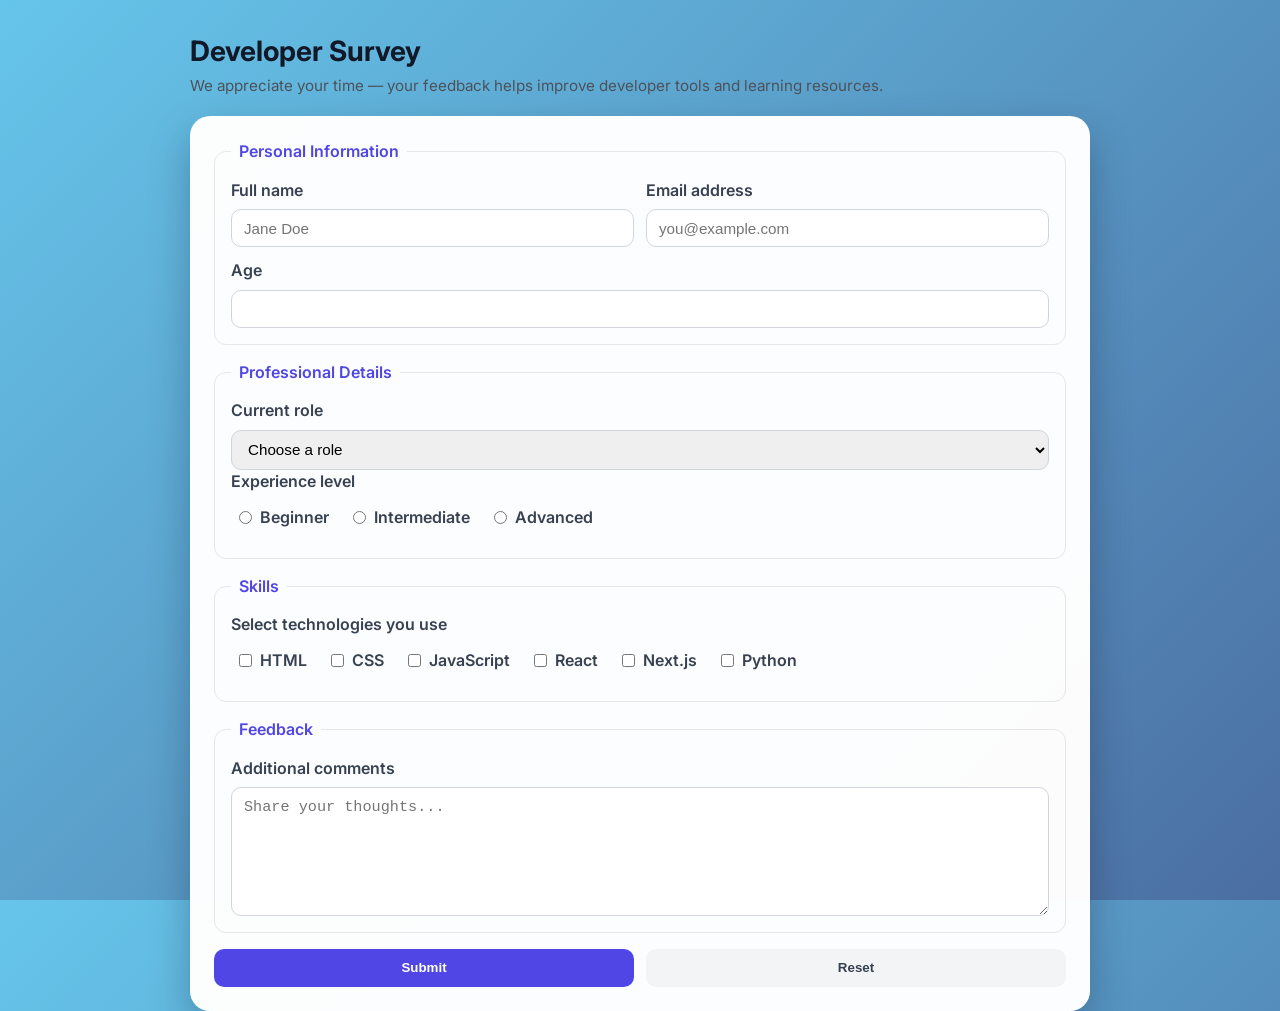
<file: frontend-development/html/index.html>
<!DOCTYPE html>
<html lang="en">
<head>
    <meta charset="UTF-8">
    <meta name="viewport" content="width=device-width, initial-scale=1.0">
<link rel="stylesheet" href="../css/style.css">    <title>Developer Survey Form</title>
</head>
<body>

    <header class="site-header">
        <div class="container">
            <h1>Developer Survey</h1>
            <p class="lead">We appreciate your time — your feedback helps improve developer tools and learning resources.</p>
        </div>
    </header>

    <main class="container">
        <form action="#" method="post" class="survey-form" novalidate>

            <fieldset>
                <legend>Personal Information</legend>

                <div class="form-grid">
                    <div class="form-group">
                        <label for="name">Full name</label>
                        <input type="text" id="name" name="name" placeholder="Jane Doe" required aria-required="true">
                    </div>

                    <div class="form-group">
                        <label for="email">Email address</label>
                        <input type="email" id="email" name="email" placeholder="you@example.com" required aria-required="true">
                    </div>

                    <div class="form-group">
                        <label for="age">Age</label>
                        <input type="number" id="age" name="age" min="13" max="120" inputmode="numeric">
                    </div>
                </div>
            </fieldset>

            <fieldset>
                <legend>Professional Details</legend>

                <div class="form-group">
                    <label for="role">Current role</label>
                    <select id="role" name="role">
                        <option value="">Choose a role</option>
                        <option value="student">Student</option>
                        <option value="frontend">Frontend Developer</option>
                        <option value="backend">Backend Developer</option>
                        <option value="fullstack">Full Stack Developer</option>
                        <option value="ai">AI Engineer</option>
                    </select>
                </div>

                <div class="form-group">
                    <span class="label">Experience level</span>
                    <div class="radio-group" role="radiogroup" aria-label="Experience level">
                        <label class="control" for="beginner"><input type="radio" id="beginner" name="experience" value="beginner"> Beginner</label>
                        <label class="control" for="intermediate"><input type="radio" id="intermediate" name="experience" value="intermediate"> Intermediate</label>
                        <label class="control" for="advanced"><input type="radio" id="advanced" name="experience" value="advanced"> Advanced</label>
                    </div>
                </div>
            </fieldset>

            <fieldset>
                <legend>Skills</legend>

                <p class="label">Select technologies you use</p>
                <div class="checkbox-group">
                    <label class="control" for="html"><input type="checkbox" id="html" name="skills" value="html"> HTML</label>
                    <label class="control" for="css"><input type="checkbox" id="css" name="skills" value="css"> CSS</label>
                    <label class="control" for="javascript"><input type="checkbox" id="javascript" name="skills" value="javascript"> JavaScript</label>
                    <label class="control" for="react"><input type="checkbox" id="react" name="skills" value="react"> React</label>
                    <label class="control" for="nextjs"><input type="checkbox" id="nextjs" name="skills" value="nextjs"> Next.js</label>
                    <label class="control" for="python"><input type="checkbox" id="python" name="skills" value="python"> Python</label>
                </div>
            </fieldset>

            <fieldset>
                <legend>Feedback</legend>

                <div class="form-group">
                    <label for="comments">Additional comments</label>
                    <textarea id="comments" name="comments" rows="6" placeholder="Share your thoughts..."></textarea>
                </div>
            </fieldset>

            <div class="buttons">
                <button type="submit" class="btn primary">Submit</button>
                <button type="reset" class="btn secondary">Reset</button>
            </div>

        </form>
    </main>

</body>
</html>
</file>
<file: frontend-development/css/style.css>
/* Google Font */
@import url('https://fonts.googleapis.com/css2?family=Inter:wght@400;500;600;700&display=swap');

:root{
  --bg-1: #66c5ea;
  --bg-2: #4b6ea2;
  --surface: #fffffffa;
  --muted: #4d525a;
  --text: #111827;
  --primary: #4f46e5;
  --primary-600: #4338ca;
  --border: #e5e7eb;
  --radius: 12px;
  --container-width: 900px;
}

*{box-sizing:border-box;margin:0;padding:0}
html,body{height:100%}
body{
  font-family:Inter,system-ui,-apple-system,Segoe UI,Roboto,Helvetica,Arial,sans-serif;
  background:linear-gradient(135deg,var(--bg-1),var(--bg-2));
  color:var(--text);
  -webkit-font-smoothing:antialiased;
  -moz-osx-font-smoothing:grayscale;
  line-height:1.4;
  padding:1.25rem;
}

.container{
  width:100%;
  max-width:var(--container-width);
  margin:0 auto;
}

.site-header{margin-bottom:1.25rem}
.site-header .lead{color:var(--muted);margin-top:0.25rem}
.site-header h1{font-size:1.5rem}

.survey-form{
  background:var(--surface);
  border-radius:calc(var(--radius) + 8px);
  padding:1.25rem;
  box-shadow:0 18px 40px rgba(2,6,23,0.25);
}

fieldset{
  border:1px solid var(--border);
  border-radius:var(--radius);
  padding:1rem;
  margin-bottom:1rem;
}
legend{padding:0 0.5rem;font-weight:600;color:var(--primary)}

.form-grid{
  display:grid;
  grid-template-columns:1fr;
  gap:0.75rem;
}

.form-group{display:flex;flex-direction:column}
.form-group + .form-group{margin-top:0}
label{font-weight:600;color:#374151;margin-bottom:0.5rem}

input[type="text"],input[type="email"],input[type="number"],select,textarea{
  width:100%;
  padding:0.6rem 0.75rem;
  border:1px solid #d1d5db;
  border-radius:10px;
  font-size:0.95rem;
  transition:box-shadow 180ms ease, border-color 180ms ease;
}

input:focus,select:focus,textarea:focus{outline:none;border-color:var(--primary);box-shadow:0 0 0 4px rgba(79,70,229,0.12)}
:focus-visible{outline:auto}

textarea{min-height:110px;resize:vertical}

.radio-group,.checkbox-group{display:flex;flex-wrap:wrap;gap:0.5rem;margin-top:0.5rem}
.control{display:inline-flex;align-items:center;gap:0.5rem;padding:0.35rem 0.5rem;border-radius:8px;cursor:pointer}
.control input{margin:0}

.buttons{display:flex;gap:0.75rem;margin-top:0.75rem}
.btn{flex:1;padding:0.7rem 0.9rem;border-radius:10px;border:0;font-weight:700;cursor:pointer}
.btn.primary{background:var(--primary);color:#fff}
.btn.primary:hover{background:var(--primary-600)}
.btn.secondary{background:#f3f4f6;color:#374151}
.btn.secondary:hover{background:#e5e7eb}

/* Utility */
.label{font-weight:600;color:#374151}
.lead{font-size:0.95rem}
.sr-only{position:absolute;width:1px;height:1px;padding:0;margin:-1px;overflow:hidden;clip:rect(0,0,0,0);white-space:nowrap;border:0}

/* Responsive: two-column forms on wider screens */
@media(min-width:720px){
  .form-grid{grid-template-columns:repeat(2,1fr)}
  .form-grid .form-group:nth-child(3){grid-column:span 2}
  .site-header h1{font-size:1.75rem}
}

@media(min-width:1100px){
  body{padding:2rem}
  .survey-form{padding:1.5rem}
}
</file>
